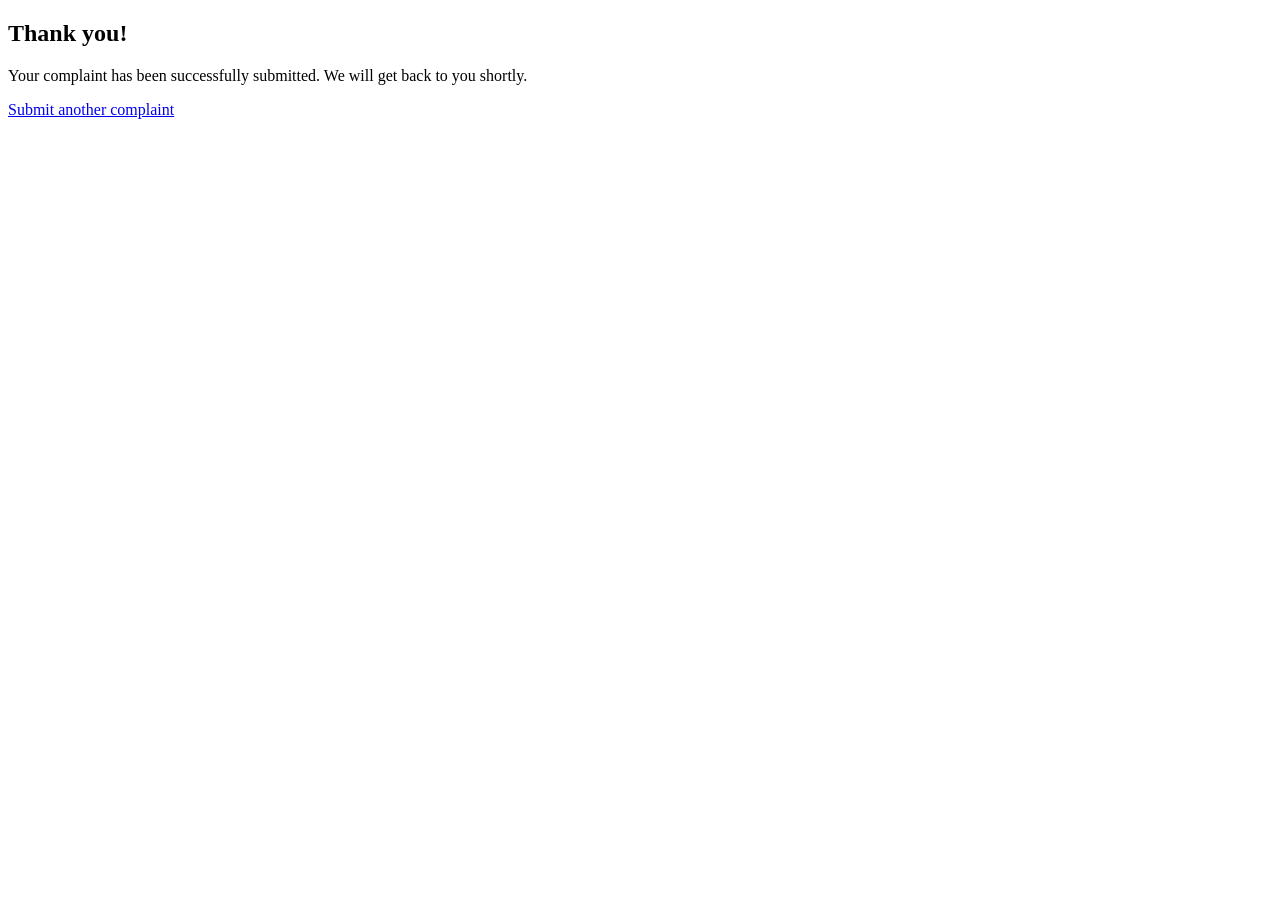
<file: backend/telecomcomplaints/templates/complaint_success.html>
<!DOCTYPE html>
<html>

<head>
    <title>Complaint Submitted</title>
</head>

<body>
    <h2>Thank you!</h2>
    <p>Your complaint has been successfully submitted. We will get back to you shortly.</p>
    <a href="/submit/">Submit another complaint</a>
</body>

</html>
</file>
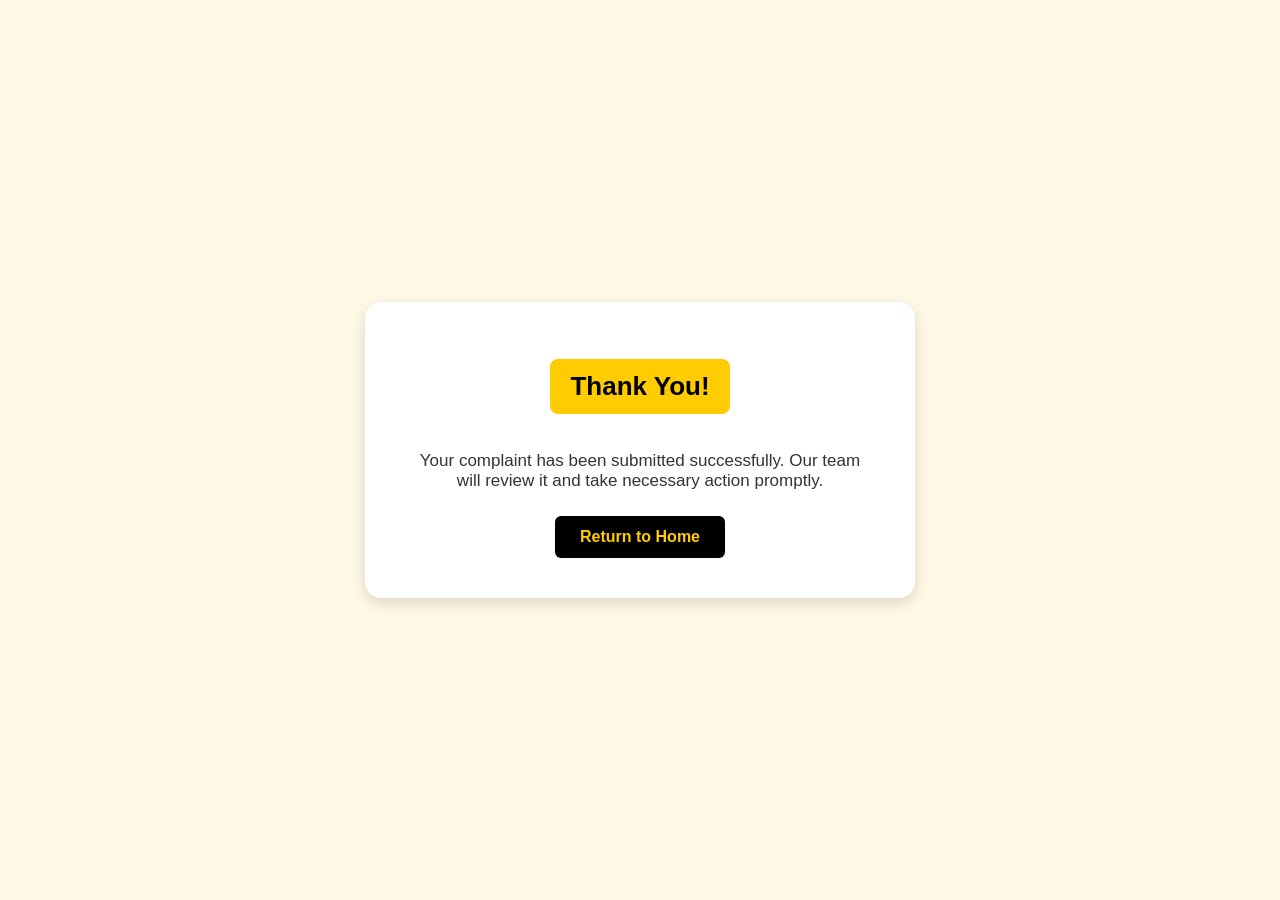
<file: backend/telecomcomplaints/templates/thank_you.html>
<!DOCTYPE html>
<html lang="en">

<head>
    <meta charset="UTF-8">
    <title>Thank You - MTN Complaint Portal</title>
    <style>
        body {
            font-family: 'Segoe UI', sans-serif;
            background-color: #FFF9E5;
            /* MTN soft yellow background */
            margin: 0;
            padding: 0;
            display: flex;
            align-items: center;
            justify-content: center;
            height: 100vh;
        }

        .thank-you-box {
            background-color: #ffffff;
            padding: 40px 50px;
            border-radius: 16px;
            box-shadow: 0 5px 15px rgba(0, 0, 0, 0.15);
            text-align: center;
            max-width: 450px;
        }

        .thank-you-box h1 {
            color: #000000;
            /* Black text for strong MTN contrast */
            background-color: #FFCC00;
            /* MTN yellow header */
            padding: 12px 20px;
            border-radius: 8px;
            display: inline-block;
            margin-bottom: 20px;
            font-size: 26px;
        }

        .thank-you-box p {
            font-size: 17px;
            color: #333;
            margin-bottom: 25px;
        }

        .thank-you-box a {
            display: inline-block;
            background-color: #000000;
            /* MTN black button */
            color: #FFCC00;
            /* MTN yellow text */
            text-decoration: none;
            font-weight: bold;
            padding: 12px 25px;
            border-radius: 6px;
            transition: 0.3s ease;
        }

        .thank-you-box a:hover {
            background-color: #FFCC00;
            color: #000000;
            /* invert on hover */
        }

        .mtn-logo {
            width: 80px;
            margin-bottom: 15px;
        }

        @media (max-width: 480px) {
            .thank-you-box {
                padding: 30px 25px;
            }
        }
    </style>
</head>

<body>
    <div class="thank-you-box">

        <h1>Thank You!</h1>
        <p>Your complaint has been submitted successfully. Our team will review it and take necessary action promptly.
        </p>
        <a href="{% url 'home' %}">Return to Home</a>
    </div>
</body>

</html>
</file>
